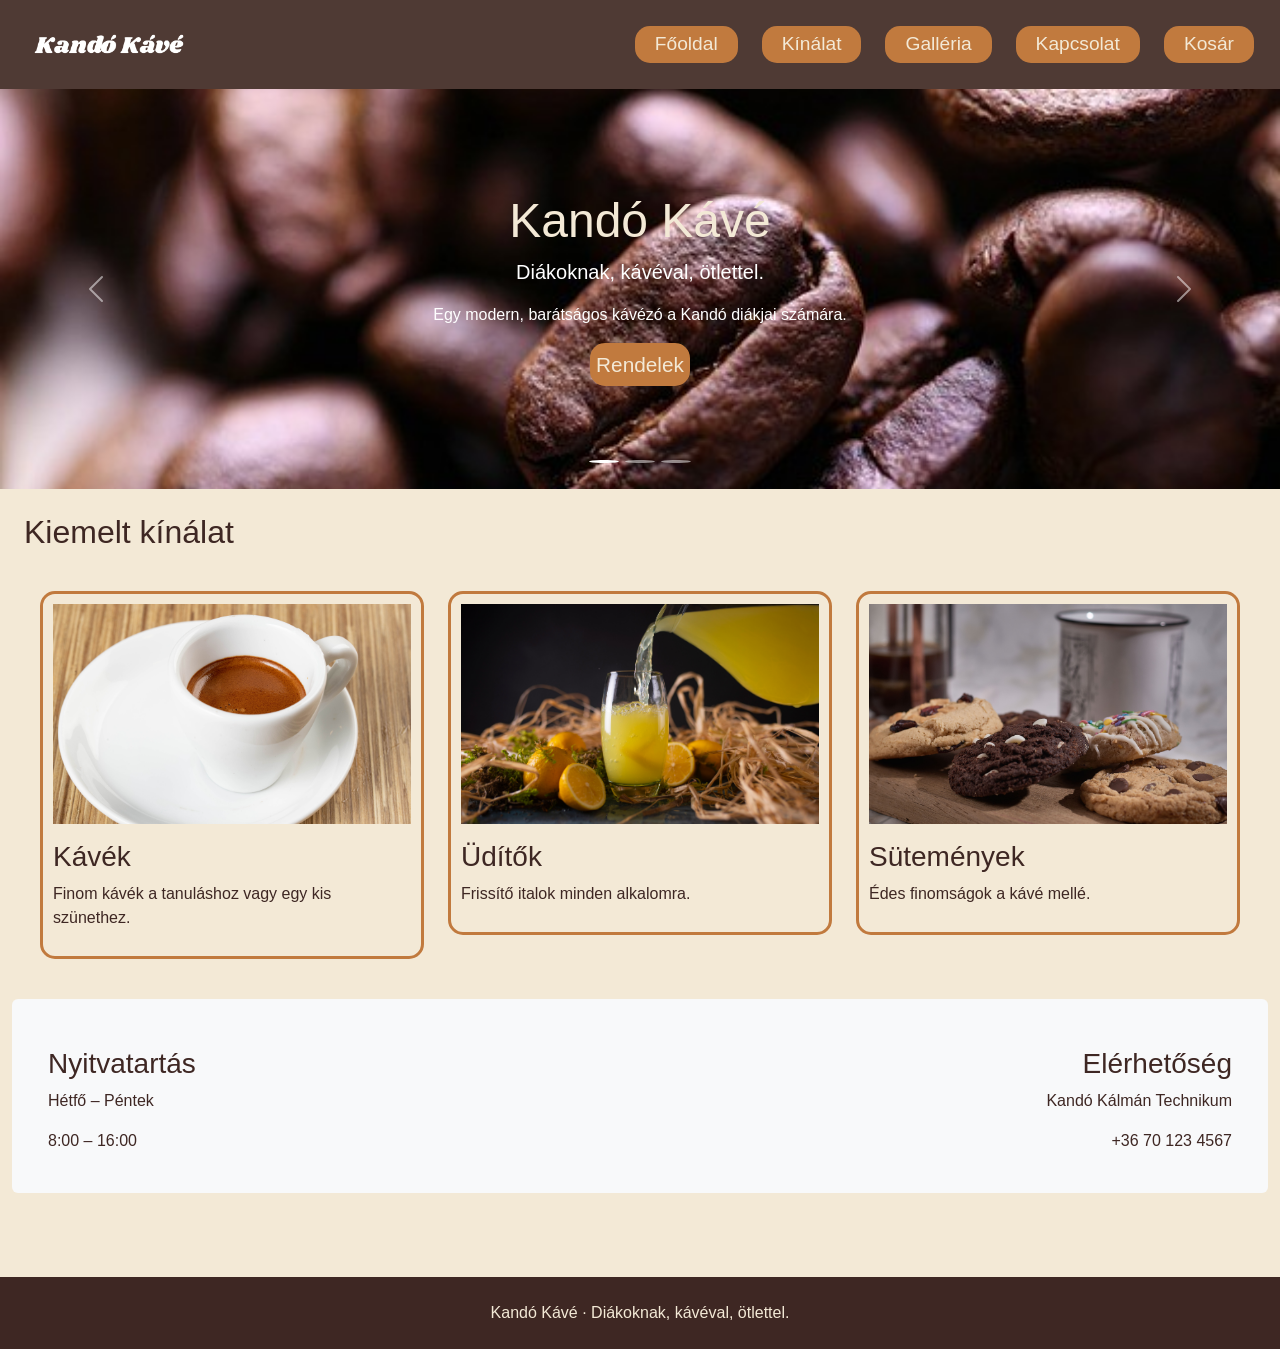
<file: index.html>
<!DOCTYPE html>
<html lang="hu">

<head>
    <meta charset="UTF-8">
    <meta name="viewport" content="width=device-width, initial-scale=1">

    <title>Kandó Kávé</title>

    <!-- Bootstrap -->
    <link href="https://cdn.jsdelivr.net/npm/bootstrap@5.3.8/dist/css/bootstrap.min.css"
          rel="stylesheet">
    <link rel="stylesheet" href="style.css">

    <!-- Csak alap képbeállítás -->
    <style>
        .hero-img { height: 400px; object-fit: cover; }
        .card-img { height: 220px; object-fit: cover; }
        
    </style>
    <link rel="icon" href="./ikt_képek/favicon (1).ico" sizes="any">
    <link rel="icon" type="image/png" sizes="32x32" href="./ikt_képek/favicon-32.png">
    <link rel="apple-touch-icon" href="./ikt_képek/apple-touch-icon (1).png">

</head>

<body>

<!-- FEJLÉC + NAVIGÁCIÓ -->

<header>
    <nav class="navbar navbar-expand-lg navbar-dark">
        <div class="container-fluid px-3 py-2" id="logo">

            <a href="#home" class="navbar-brand me-0 mx-2">
                <img src="./ikt_képek/Kando_Kave_3_atlatszo.png"
                     alt="Kandó Kávé logó"
                     width="150">
            </a>

            <!-- Hamburger gomb -->
            <button class="navbar-toggler" type="button"
                    data-bs-toggle="collapse"
                    data-bs-target="#mainNavbar"
                    aria-controls="mainNavbar"
                    aria-expanded="false"
                    aria-label="Navigáció megnyitása">
                <span class="navbar-toggler-icon"></span>
            </button>

            <!-- Lenyíló menü -->
            <div class="collapse navbar-collapse" id="mainNavbar">
                <div class="navbar-nav nav flex-column flex-lg-row align-items-center gap-2 gap-lg-4 ms-lg-auto">
                    <a href="#home">Főoldal</a>
                    <a href="#menu">Kínálat</a>
                    <a href="#gallery">Galléria</a>
                    <a href="#contact">Kapcsolat</a>
                    <a href="#order">Kosár</a>
                </div>
            </div>

        </div>
    </nav>
</header>

<main id="MainContent">

    <section id="home" class="container-fluid p-0">
        <div class="row align-items-center hero px-5">
            <h2>Az oldal betöltése...</h2>
        </div>
    </section>
</main>

<!-- LÁBLÉC -->

<footer class="container-fluid py-4">

    <p class="text-center mb-0">
        Kandó Kávé · Diákoknak, kávéval, ötlettel.
    </p>

</footer>
<script src="https://cdn.jsdelivr.net/npm/bootstrap@5.3.8/dist/js/bootstrap.bundle.min.js"></script>
<script src="script.js"></script>
</body>
</html>
</file>
<file: style.css>
body{
    background-color: #F3E9D6;
    color: #3E2723;
    font-family: 'Gill Sans', 'Gill Sans MT', Calibri, 'Trebuchet MS', sans-serif;
    margin: 0;
    padding: 0;
    width: 100%;
    left: 0;
    overflow-x: hidden;
}
*body {
box-sizing: border-box;
}
a{
    text-decoration: none;
    color: #C17A3E;
}
article{
    padding: 10px;
    border: #C17A3E 3px solid;
    border-radius: 15px;
}

header{
    background-color: rgba(62, 39, 35, 0.9); 
    color: #F3E9D6;
    margin: 0;
    padding: 8px 10px;
    position: fixed;
    top: 0;
    left: 0;
    z-index: 1000;
    width: 100%;
}
a{
    font-size: 1.3rem;
}
.kepescucc h1{
    color: #F3E9D6;
}
.kepescucc a{
    border: 2px solid #C17A3E;
    border-radius: 15px;
    padding: 4px;
    background-color: #C17A3E;
}
.kepescucc a{
    color: #F3E9D6;
}
button{
    border: none;
    color: #F3E9D6;
    background-color: #C17A3E;
    border-radius: 15px;
    padding: 4px 20px;
    font-size: 1.2rem;
}
main{padding-top: 89px;
padding-bottom: 60px;}

#gallery img{
    margin: 10px;
    width: 100px;
    height: 300px;
    object-fit: cover;
    border-radius: 8px;
    position: relative;
    z-index: 1;
    cursor: pointer;
    transition: transform 0.35s ease,
                filter 0.35s ease;
}
#gallery:hover img:not(:hover){
    filter: blur(1px);
}
#gallery img:hover{
    transform: scale(1.05);
    z-index: 2;
}
footer{
    background-color: #3E2723;
    color: #F3E9D6;
    padding: 10px;
    margin-top: auto;
    flex-shrink: 0;
    bottom: 0;

}
.nav a{
    border: none;
    color: #F3E9D6;
    background-color: #C17A3E;
    border-radius: 15px;
    padding: 4px 20px;
    font-size: 1.2rem;
}
#logo{
    border: none;
}
.nav a:hover{
    background-color: #F3E9D6;
    color: #C17A3E;
}
.nav a:active{
    background-color: #F3E9D6;
    color: #C17A3E;
}
.nav a:focus{
    background-color: #F3E9D6;
    color: #C17A3E;
}
h1{
    font-size: 3rem;
    color: #C17A3E;
}
.carousel .hero-img {
    padding: 0;
}
</file>
